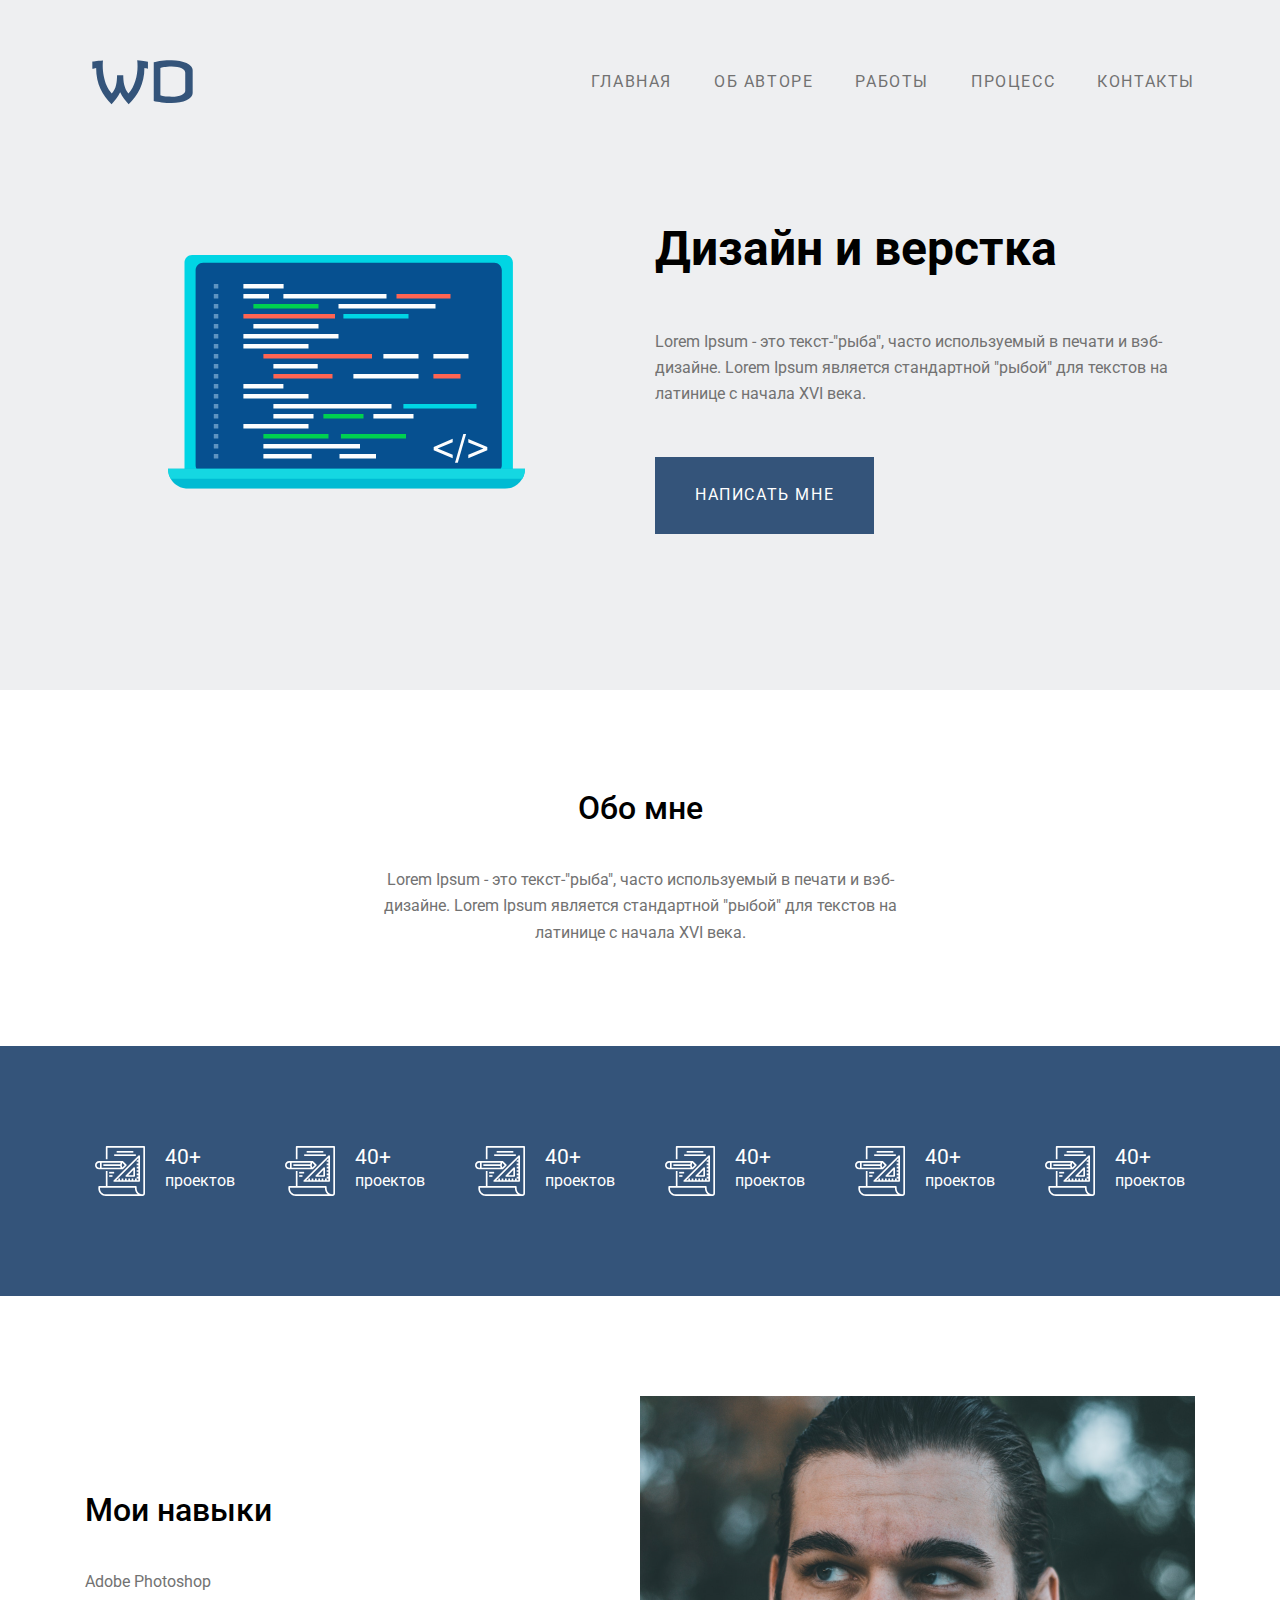
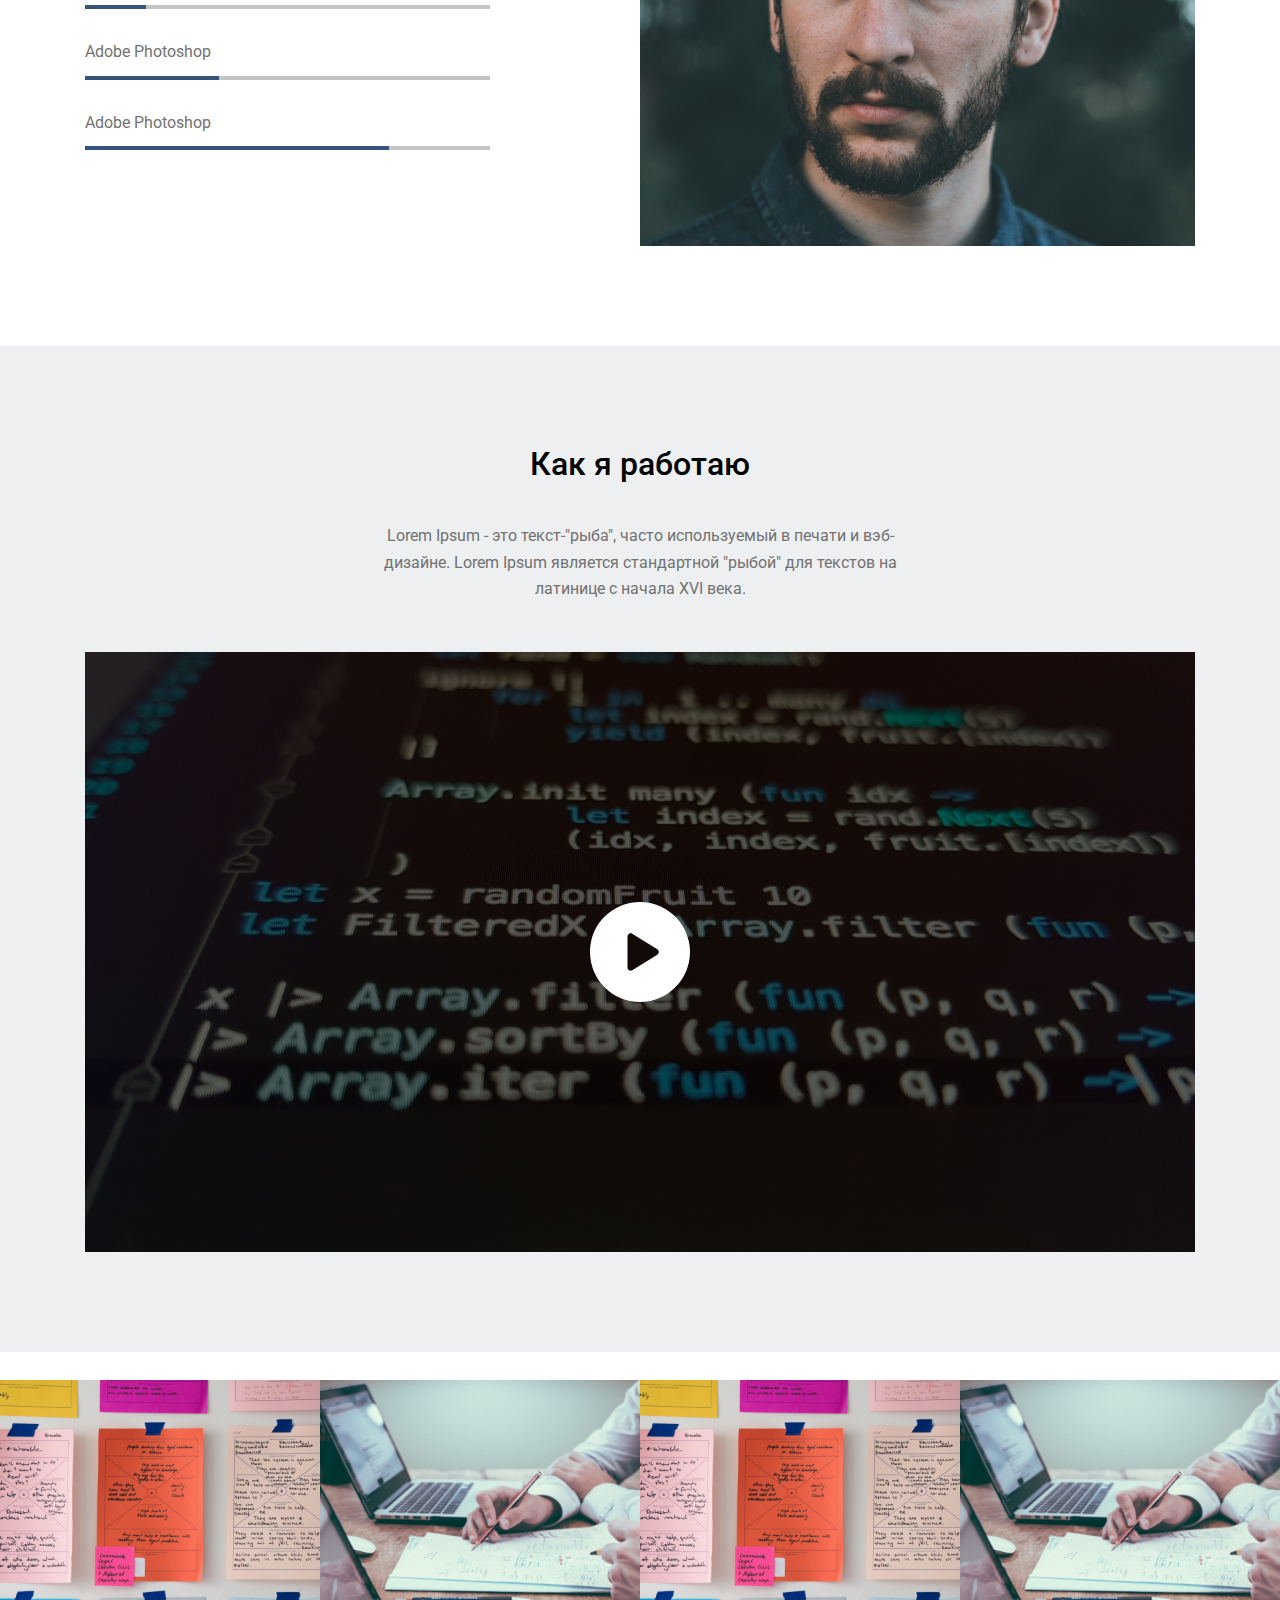
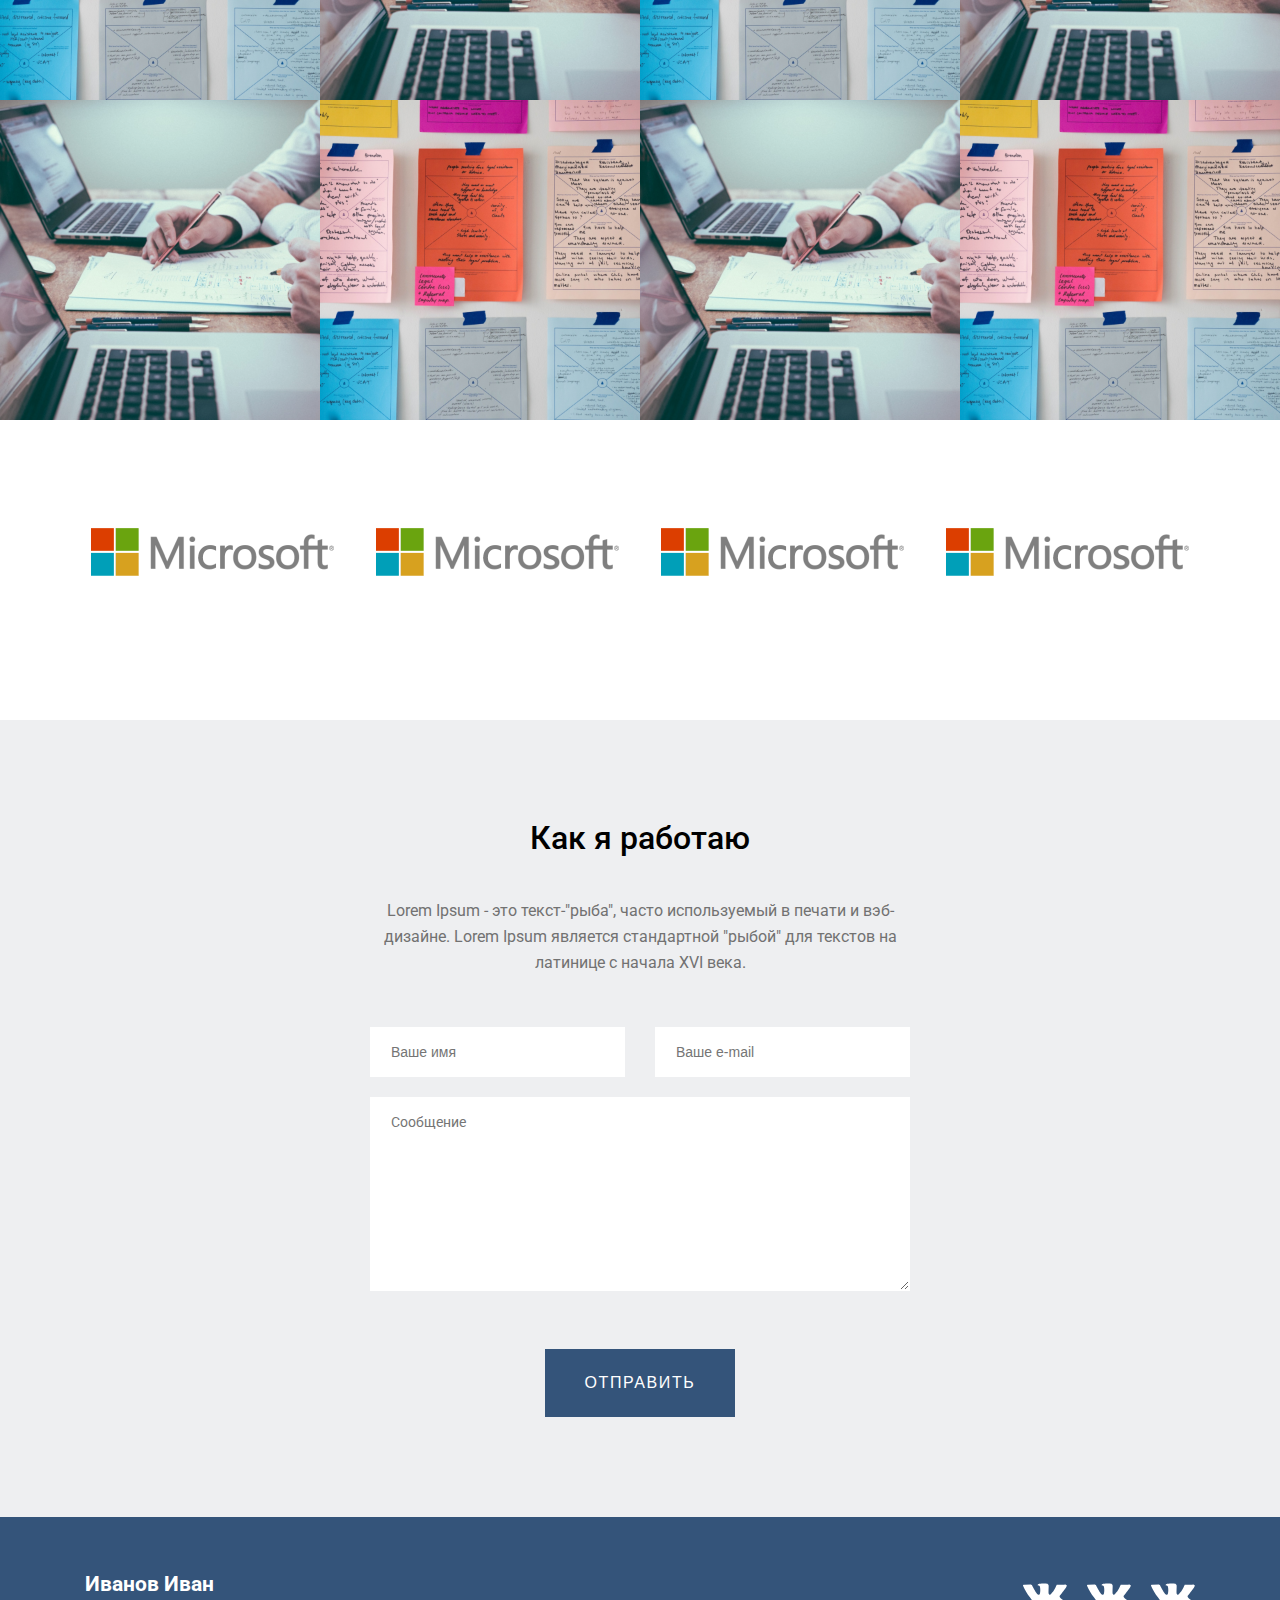
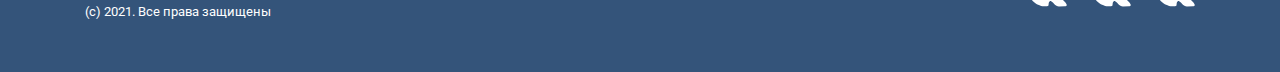
<file: index.html>
<!DOCTYPE html>
<html lang="ru">
  <head>
    <meta charset="UTF-8" />
    <meta http-equiv="X-UA-Compatible" content="IE=edge" />
    <meta name="viewport" content="width=device-width, initial-scale=1.0" />
    <link rel="preconnect" href="https://fonts.googleapis.com" />
    <link rel="preconnect" href="https://fonts.gstatic.com" crossorigin />
    <link
      href="https://fonts.googleapis.com/css2?family=Roboto:wght@400;500&display=swap"
      rel="stylesheet"
    />
    <link rel="stylesheet" href="./styles.css" />
    <title>WD</title>
  </head>
  <body>
    <header class="wd-header">
      <div class="wd-container wd-header__container">
        <a href="" class="wd-header__main-logo">
          <img src="./img/logo_wd.svg" alt="WD" />
        </a>

        <nav class="wd-header__navigation wd-navigation">
          <ul class="wd-navigation__list">
            <li class="wd-navigation__list-item">
              <a class="wd-navigation__link" href="">Главная</a>
            </li>

            <li class="wd-navigation__list-item">
              <a class="wd-navigation__link" href="">Об авторе</a>
            </li>

            <li class="wd-navigation__list-item">
              <a class="wd-navigation__link" href="">Работы</a>
            </li>

            <li class="wd-navigation__list-item">
              <a class="wd-navigation__link" href="">Процесс</a>
            </li>

            <li class="wd-navigation__list-item">
              <a class="wd-navigation__link" href="">Контакты</a>
            </li>
          </ul>
        </nav>
      </div>
    </header>

    <main class="wd-main">
      <section class="wd-page-block wd-intro">
        <div class="wd-container wd-intro__container">
          <img src="./img/image_laptop.svg" alt="" class="wd-intro__image" />

          <div class="wd-intro__content">
            <h1 class="wd-intro__title">Дизайн и верстка</h1>

            <p class="wd-intro__description">
              Lorem Ipsum - это текст-"рыба", часто используемый в печати и
              вэб-дизайне. Lorem Ipsum является стандартной "рыбой" для текстов
              на латинице с начала XVI века.
            </p>

            <a href="" class="wd-button"> Написать мне </a>
          </div>
        </div>
      </section>

      <section class="wd-page-block wd-about">
        <div class="wd-container">
          <div class="wd-about__content">
            <h2 class="wd-about__title wd-title">Обо мне</h2>
            <p class="wd-about__description">
              Lorem Ipsum - это текст-"рыба", часто используемый в печати и
              вэб-дизайне. Lorem Ipsum является стандартной "рыбой" для текстов
              на латинице с начала XVI века.
            </p>
          </div>
        </div>
      </section>

      <section class="wd-page-block wd-achievement">
        <div class="wd-container">
          <ul class="wd-achievement__list">
            <li class="wd-achievement__item">
              <img src="./img/icon_project.svg" alt="" />

              <div class="wd-achievement__text">
                <p class="wd-achievement__text-amount">40+</p>

                <p class="wd-achievement__text-type">проектов</p>
              </div>
            </li>

            <li class="wd-achievement__item">
              <img src="./img/icon_project.svg" alt="" />

              <div class="wd-achievement__text">
                <p class="wd-achievement__text-amount">40+</p>

                <p class="wd-achievement__text-type">проектов</p>
              </div>
            </li>

            <li class="wd-achievement__item">
              <img src="./img/icon_project.svg" alt="" />

              <div class="wd-achievement__text">
                <p class="wd-achievement__text-amount">40+</p>

                <p class="wd-achievement__text-type">проектов</p>
              </div>
            </li>

            <li class="wd-achievement__item">
              <img src="./img/icon_project.svg" alt="" />

              <div class="wd-achievement__text">
                <p class="wd-achievement__text-amount">40+</p>

                <p class="wd-achievement__text-type">проектов</p>
              </div>
            </li>

            <li class="wd-achievement__item">
              <img src="./img/icon_project.svg" alt="" />

              <div class="wd-achievement__text">
                <p class="wd-achievement__text-amount">40+</p>

                <p class="wd-achievement__text-type">проектов</p>
              </div>
            </li>

            <li class="wd-achievement__item">
              <img src="./img/icon_project.svg" alt="" />

              <div class="wd-achievement__text">
                <p class="wd-achievement__text-amount">40+</p>

                <p class="wd-achievement__text-type">проектов</p>
              </div>
            </li>
          </ul>
        </div>
      </section>

      <section class="wd-page-block wd-skills">
        <div class="wd-container wd-skills__container">
          <div class="wd-skills__content">
            <h2 class="wd-skills__title wd-title">Мои навыки</h2>

            <ul class="wd-skills__list">
              <li class="wd-skills__item wd-skill">
                <h3 class="wd-skill__name">Adobe Photoshop</h3>

                <div
                  class="wd-skill__progress"
                  style="--wd-skill-progress: 15%"
                  title="75%"
                ></div>
              </li>

              <li class="wd-skills__item wd-skill">
                <h3 class="wd-skill__name">Adobe Photoshop</h3>

                <div
                  class="wd-skill__progress"
                  style="--wd-skill-progress: 33%"
                  title="75%"
                ></div>
              </li>

              <li class="wd-skills__item wd-skill">
                <h3 class="wd-skill__name">Adobe Photoshop</h3>

                <div
                  class="wd-skill__progress"
                  style="--wd-skill-progress: 75%"
                  title="75%"
                ></div>
              </li>
            </ul>
          </div>

          <img
            src="./img/image_man.png"
            alt="Ivanov Ivan"
            class="wd-skills__photo"
          />
        </div>
      </section>

      <section class="wd-page-block wd-how">
        <div class="wd-container">
          <div class="wd-how__content">
            <h2 class="wd-how__title wd-title">Как я работаю</h2>

            <p class="wd-how__description">
              Lorem Ipsum - это текст-"рыба", часто используемый в печати и
              вэб-дизайне. Lorem Ipsum является стандартной "рыбой" для текстов
              на латинице с начала XVI века.
            </p>

            <div class="wd-how__video-container">
              <video
                poster="./img/image_video-preview.png"
                src=""
                class="wd-how__video"
              ></video>

              <button type="button" class="wd-how__video-play-button">
                <svg
                  width="100"
                  height="100"
                  viewBox="0 0 100 100"
                  fill="currentColor"
                  xmlns="http://www.w3.org/2000/svg"
                >
                  <path
                    d="M50 0C22.3861 0 0 22.3857 0 50C0 77.6143 22.3861 100 50 100C77.6139 100 100 77.6143 100 50C100 22.3857 77.6139 0 50 0ZM67.2812 52.6504L42.2812 68.2754C41.7754 68.5912 41.2002 68.75 40.625 68.75C40.1039 68.75 39.582 68.6203 39.1098 68.3578C38.1164 67.807 37.5 66.7617 37.5 65.625V34.375C37.5 33.2383 38.1164 32.193 39.1098 31.6422C40.1031 31.0883 41.3178 31.1219 42.2812 31.7246L67.2812 47.3496C68.1945 47.9219 68.75 48.9229 68.75 50C68.75 51.0771 68.1945 52.0783 67.2812 52.6504Z"
                  />
                </svg>
              </button>
            </div>
          </div>
        </div>
      </section>

      <section class="wd-page-block wd-portfolio">
        <div class="wd-portfolio__content">
          <a href="" class="wd-portfolio__item">
            <img src="./img/image_portfolio-00.png" alt="" />
          </a>

          <a href="" class="wd-portfolio__item">
            <img src="./img/image_portfolio-01.png" alt="" />
          </a>

          <a href="" class="wd-portfolio__item">
            <img src="./img/image_portfolio-00.png" alt="" />
          </a>

          <a href="" class="wd-portfolio__item">
            <img src="./img/image_portfolio-01.png" alt="" />
          </a>

          <a href="" class="wd-portfolio__item">
            <img src="./img/image_portfolio-01.png" alt="" />
          </a>

          <a href="" class="wd-portfolio__item">
            <img src="./img/image_portfolio-00.png" alt="" />
          </a>

          <a href="" class="wd-portfolio__item">
            <img src="./img/image_portfolio-01.png" alt="" />
          </a>

          <a href="" class="wd-portfolio__item">
            <img src="./img/image_portfolio-00.png" alt="" />
          </a>
        </div>
      </section>

      <section class="wd-page-block wd-customers">
        <div class="wd-container">
          <ul class="wd-customers__list">
            <li class="wd-customers__list-item">
              <img
                class="wd-customers__list-image"
                src="./img/logo_microsoft.png"
                alt="Microsoft"
              />
            </li>

            <li class="wd-customers__list-item">
              <img
                class="wd-customers__list-image"
                src="./img/logo_microsoft.png"
                alt="Microsoft"
              />
            </li>

            <li class="wd-customers__list-item">
              <img
                class="wd-customers__list-image"
                src="./img/logo_microsoft.png"
                alt="Microsoft"
              />
            </li>

            <li class="wd-customers__list-item">
              <img
                class="wd-customers__list-image"
                src="./img/logo_microsoft.png"
                alt="Microsoft"
              />
            </li>
          </ul>
        </div>
      </section>

      <section class="wd-page-block wd-contact">
        <div class="wd-container">
          <h2 class="wd-contact__title wd-title">Как я работаю</h2>

          <p class="wd-contact__description">
            Lorem Ipsum - это текст-"рыба", часто используемый в печати и
            вэб-дизайне. Lorem Ipsum является стандартной "рыбой" для текстов на
            латинице с начала XVI века.
          </p>

          <form action="" class="wd-contact__from">
            <fieldset class="wd-contact__input-fieldset">
              <input
                type="text"
                name="first-name"
                placeholder="Ваше имя"
                class="wd-text-input wd-contact__text-input"
              />

              <input
                type="text"
                name="email"
                placeholder="Ваше e-mail"
                class="wd-text-input wd-contact__text-input"
              />
            </fieldset>

            <textarea
              name=""
              id=""
              rows="10"
              name="message"
              placeholder="Сообщение"
              class="wd-textarea wd-contact__textarea"
            ></textarea>

            <div class="wd-contact__footer">
              <button class="wd-button wd-contact__button">Отправить</button>
            </div>
          </form>
        </div>
      </section>
    </main>

    <footer class="wd-footer">
      <div class="wd-footer__container wd-container">
        <div class="wd-footer__text">
          <h3 class="wd-footer__title">Иванов Иван</h3>
          <p class="wd-footer_description">(с) 2021. Все права защищены</p>
        </div>

        <ul class="wd-footer__sn-list">
          <li class="wd-footer__sn-item">
            <a class="wd-footer__sn-link" href="">
              <img src="./img/logo_vk.svg" alt="" />
            </a>
          </li>

          <li class="wd-footer__sn-item">
            <a class="wd-footer__sn-link" href="">
              <img src="./img/logo_vk.svg" alt="" />
            </a>
          </li>

          <li class="wd-footer__sn-item">
            <a class="wd-footer__sn-link" href="">
              <img src="./img/logo_vk.svg" alt="" />
            </a>
          </li>
        </ul>
      </div>
    </footer>
  </body>
</html>
</file>
<file: styles.css>
:root {
  --accent-color: #34547a;
}

*,
*::before,
*::after {
  margin: 0;
  padding: 0;
  box-sizing: border-box;
}

body {
  font-family: "Roboto", sans-serif;
  color: #727272;
  font-size: 16px;
  line-height: 1.64;
  font-weight: 400;
}

a {
  text-decoration: none;
  color: inherit;
}

ul {
  list-style: none;
}

.wd-container {
  max-width: 1150px;
  padding-left: 20px;
  padding-right: 20px;
  margin-left: auto;
  margin-right: auto;
}

.wd-button {
  display: inline-block;
  padding: 25px 40px;
  background-color: var(--accent-color);
  font-size: 16px;
  text-transform: uppercase;
  letter-spacing: 0.1em;
  color: #fff;
  border: 0;
}

.wd-text-input {
  background-color: #fff;
  height: 50px;
  padding-left: 20px;
  padding-right: 20px;
  border: solid 1px transparent;
  font-size: 14px;
  color: #5f5d5d;
}

.wd-text-input:hover,
.wd-text-input:focus {
  border-color: var(--accent-color);
}

.wd-textarea {
  padding: 16px 20px;
  background-color: #fff;
  border: solid 1px transparent;
  font-size: 14px;
  font-family: inherit;
  resize: vertical;
  color: #5f5d5d;
}

.wd-textarea:hover,
.wd-textarea:focus {
  border-color: var(--accent-color);
}

.wd-title {
  font-size: 32px;
  line-height: 1.171875;
  font-weight: 500;
  color: #000;
}

.wd-header {
  padding-top: 46px;
  padding-bottom: 46px;
  background-color: #eeeff1;
}

.wd-header__container {
  display: flex;
  align-items: center;
}

.wd-header__main-logo {
  display: flex;
  align-items: center;
  justify-content: center;
  width: 115px;
  height: 72px;
}

.wd-header__navigation {
  margin-left: auto;
}

.wd-navigation {
  display: flex;
}

.wd-navigation__list {
  display: flex;
}

.wd-navigation__list-item + .wd-navigation__list-item {
  margin-left: 42px;
}

.wd-navigation__link {
  text-transform: uppercase;
  font-size: 16px;
  letter-spacing: 0.1em;
}

.wd-navigation__link:hover {
  color: var(--accent-color);
}

.wd-intro {
  background-color: #eeeff1;
  padding-top: 46px;
  padding-bottom: 156px;
}

.wd-intro__container {
  display: flex;
  align-items: center;
  justify-content: flex-end;
}

.wd-intro__content {
  max-width: 540px;
}

.wd-intro__image + .wd-intro__content {
  margin-left: 130px;
}

.wd-intro__title {
  font-size: 48px;
  line-height: 1.64;
  margin-bottom: 40px;
  color: #000;
}

.wd-intro__description {
  font-size: 16px;
  line-height: 1.64;
  color: #727272;
  margin-bottom: 50px;
}

.wd-about {
  padding-top: 100px;
  padding-bottom: 100px;
}

.wd-about__content {
  max-width: 540px;
  margin-left: auto;
  margin-right: auto;
  text-align: center;
}

.wd-about__title {
  font-size: 32px;
  margin-bottom: 40px;
}

.wd-achievement {
  padding-top: 100px;
  padding-bottom: 100px;
  background-color: var(--accent-color);
  color: #fff;
}

.wd-achievement__list {
  display: flex;
  align-items: center;
  justify-content: center;
  flex-wrap: wrap;
}

.wd-achievement__item {
  display: flex;
  align-items: center;
}

.wd-achievement__text {
  margin-left: 20px;
}

.wd-achievement__text-amount {
  font-size: 21px;
  line-height: 1;
}

.wd-achievement__item + .wd-achievement__item {
  margin-left: 50px;
}

.wd-skills {
  padding-top: 100px;
  padding-bottom: 100px;
}

.wd-skills__container {
  display: flex;
  align-items: center;
}

.wd-skills__content {
  width: 100%;
  max-width: 445px;
  margin-right: 150px;
}

.wd-skills__title {
  margin-bottom: 40px;
}

.wd-skill + .wd-skill {
  margin-top: 30px;
}

.wd-skill__name {
  font-size: inherit;
  line-height: inherit;
  font-weight: inherit;
  margin-bottom: 10px;
}

.wd-skill__progress {
  position: relative;
  width: 100%;
  height: 4px;
  background-color: #c4c4c4;
}

.wd-skill__progress::after {
  content: "";
  position: absolute;
  width: var(--wd-skill-progress);
  height: 100%;
  background-color: var(--accent-color);
}

.wd-skills__photo {
  width: 100%;
  max-width: 555px;
}

.wd-how {
  padding-top: 100px;
  padding-bottom: 100px;
  background-color: #eeeff1;
}

.wd-how__title {
  text-align: center;
  margin-bottom: 40px;
}

.wd-how__description {
  width: 540px;
  margin-left: auto;
  margin-right: auto;
  margin-bottom: 50px;
  text-align: center;
}

.wd-how__video-container {
  position: relative;
}

.wd-how__video {
  max-width: 100%;
  display: block;
}

.wd-how__video-play-button {
  position: absolute;
  top: calc(50% - 50px);
  left: calc(50% - 50px);
  width: 100px;
  height: 100px;
  border-radius: 100%;
  background-color: transparent;
  border: 0;
  color: #fff;
  cursor: pointer;
}

.wd-how__video-play-button:hover {
  color: var(--accent-color);
}

.wd-portfolio {
  padding-top: 28px;
}

.wd-portfolio__content {
  display: flex;
  flex-wrap: wrap;
}

.wd-portfolio__item {
  position: relative;
  width: 25%;
}

.wd-portfolio__item img {
  width: 100%;
  display: block;
}

.wd-portfolio__item:hover::after {
  content: "";
  position: absolute;
  top: 0;
  left: 0;
  width: 100%;
  height: 100%;
  background-color: rgba(52, 84, 122, 0.8);
  background-image: url("./img/icon_eye.svg");
  background-repeat: no-repeat;
  background-position: 50% 50%;
}

.wd-customers {
  padding-top: 72px;
  padding-bottom: 100px;
}

.wd-customers__list {
  display: flex;
  justify-content: center;
  flex-wrap: wrap;
}

.wd-customers__list-item + .wd-customers__list-item {
  margin-left: 30px;
}

.wd-contact {
  padding-top: 100px;
  padding-bottom: 100px;
  background-color: #eeeff1;
}

.wd-contact__title {
  text-align: center;
  margin-bottom: 40px;
}

.wd-contact__description {
  width: 540px;
  margin-left: auto;
  margin-right: auto;
  margin-bottom: 50px;
  text-align: center;
}

.wd-contact__from {
  width: 540px;
  margin-left: auto;
  margin-right: auto;
}

.wd-contact__input-fieldset {
  display: flex;
  border: 0;
  margin-bottom: 20px;
}

.wd-contact__text-input {
  width: 255px;
}

.wd-contact__text-input + .wd-contact__text-input {
  margin-left: auto;
}

.wd-contact__textarea {
  width: 100%;
  margin-bottom: 50px;
}

.wd-contact__footer {
  display: flex;
  justify-content: center;
}

.wd-footer {
  padding-top: 50px;
  padding-bottom: 50px;
  background-color: var(--accent-color);
  color: #fff;
}

.wd-footer__container {
  display: flex;
  align-items: center;
}

.wd-footer__title {
  font-size: 21px;
}

.wd-footer_description {
  font-size: 13px;
}

.wd-footer__sn-list {
  margin-left: auto;
  display: flex;
}

.wd-footer__sn-item + .wd-footer__sn-item {
  margin-left: 20px;
}

.wd-footer__sn-link,
.wd-footer__sn-link img {
  display: block;
}
</file>
